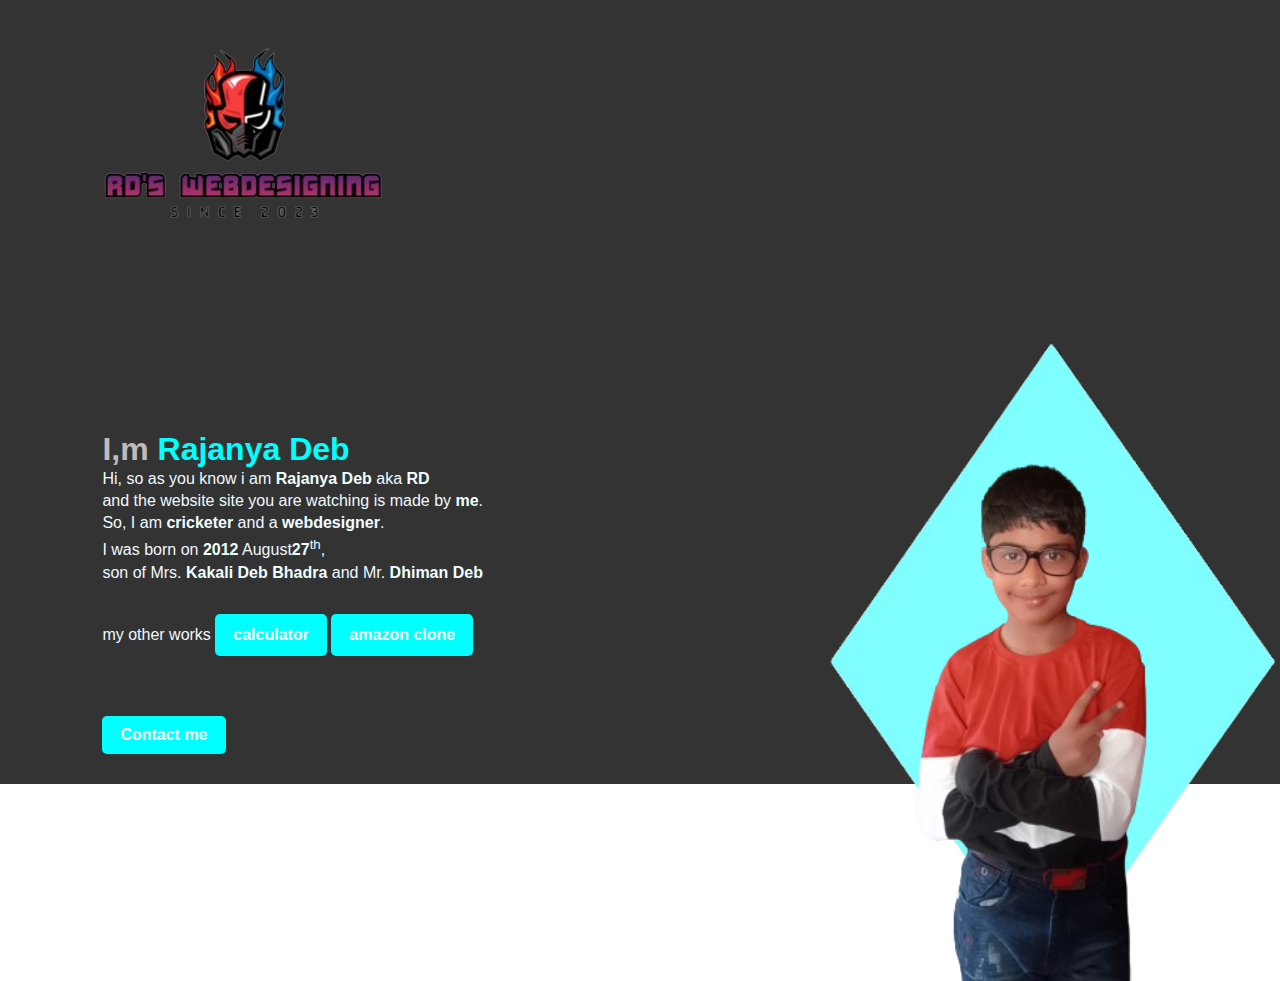
<file: index.html>
<!DOCTYPE html>
<html lang="en">
<head>
    <meta charset="UTF-8">
    <meta http-equiv="X-UA-Compatible" content="IE=edge">
    <meta name="viewport" content="width=device-width, initial-scale=1.0">
    <title>RD's portfolio</title>
<link rel="stylesheet" href="style.css">
</head>
<body>
    
    <div class="hero">
        <nav>
        <img src="Capture.png" class="asd" srcset="">
</nav>
<div class="detal">
<h1 class="er">I,m <span>Rajanya Deb</span></h1>
<p>Hi, so as you know i am <b>Rajanya Deb</b> aka <b>RD</b></p>
<p> and the website site you are watching is made by <b>me</b>.</p>
<p>So, I am <b>cricketer</b> and a <b>webdesigner</b>.</p>
<p>I was born on <b>2012</b> August<b>27</b><sup>th</sup>,</p>
<p>son of Mrs. <b>Kakali Deb Bhadra</b> and Mr. <b>Dhiman Deb</b></p>
<p>my other works <a href="https://rajwebdesigner1.github.io/calculator-by-RD-/">calculator</a> <a href="https://rajwebdesigner1.github.io/amazon-by-RD/">amazon clone</a></p>
    <a href="https://rajwebdesigner1.github.io/contact-me/"> Contact me</a>
</div>
</div>
<div class="image">
    <img src="shape.png" class="shape" height="300%">
    <img src="Rd.png" class="RD">
</div>
</div>
</body>
</html>
</file>
<file: style.css>
*{
    margin: 0;
    padding: 0;
    font-family: sans-serif;
}
.hero{
    position: relative;
    width: 100%;
    height: 100%;
    background: rgba(0, 0, 0, 0.801);
}
nav{
display: flex;
width: 84%;
margin: auto;
padding: 20px 0;
align-items: center;
justify-content: space-between;
}
nav ul li{
    display: inline-block;
    list-style: none;
    margin: 10px 20px;
}
nav ul li a{
text-decoration: none;
color: #fff;
font-weight: bold;
}
 b{
    color: azure;
}
nav ul li a:hover{
    color: black;

}
.er{
    color: rgb(192, 186, 186);
}
p{
    color: aliceblue;
}
.detal{
    margin-left: 8%;
    margin-top: 13%;
}
.detel h1{
    font-size: 50px;
    margin-bottom: 20px;
}
span{
    color: aqua;
}
.detal p{
    line-height: 22px;
}
.detal a{
    background: aqua;
    padding: 10px 18px;
    text-decoration: none;
    font-weight: bold;
    color: #fff;
    display: inline-block;
    margin: 30px 0;
    border-radius: 5px;
}
.image{
    width: 20%;
    height: 400px;
    position: absolute;
    right: 100px;
    top: 64.5%;
}
.image .RD{
position: absolute;
height: 180%;
left: 50%;
bottom: 0%;
transform: translateX(-50%);
bottom: 0;
transition: bottom 1s, left 1s;

}

.shape{
    position: absolute;
height: 160%;
left: 50%;
bottom: 00%;
transform: translateX(-50%);

transition: bottom 1s, left 1s;
}
.image:hover .shape{
    bottom: 40px;

}
.image:hover .RD{
left: 45%;
}
</file>
